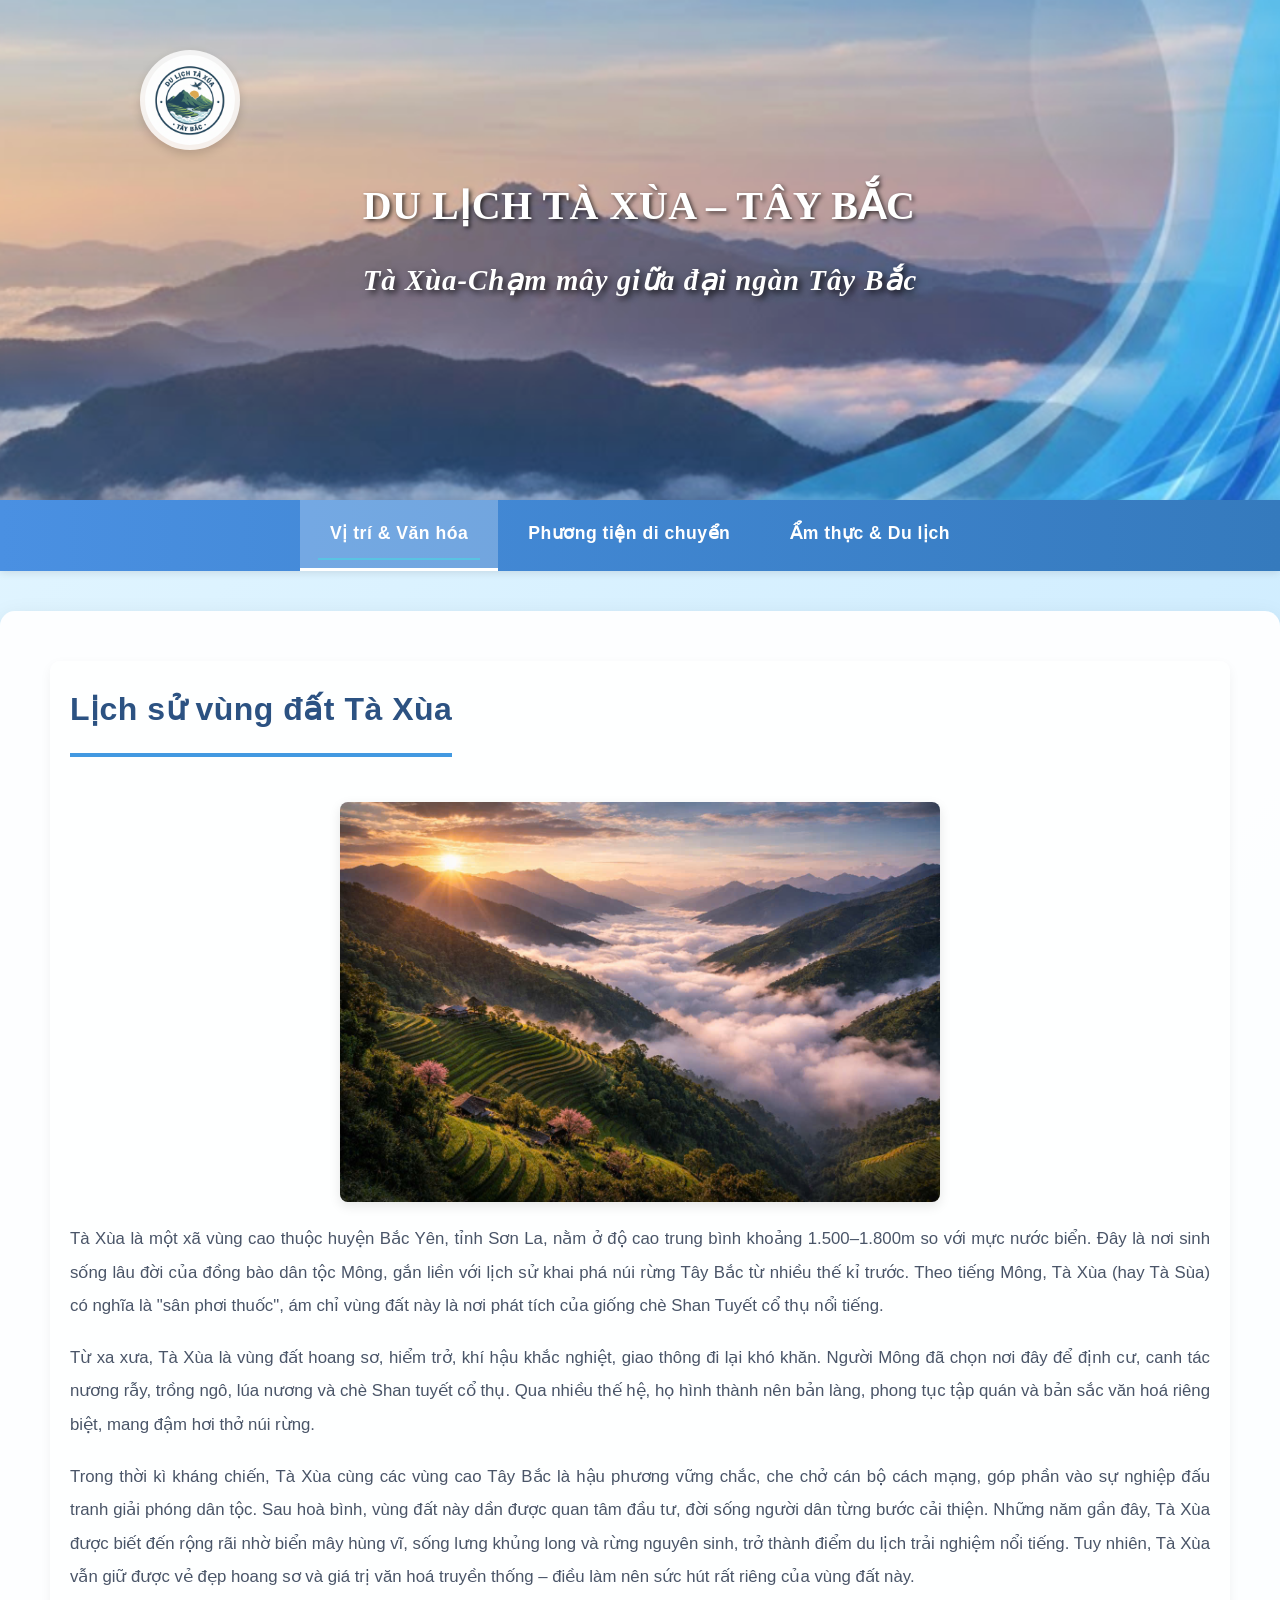
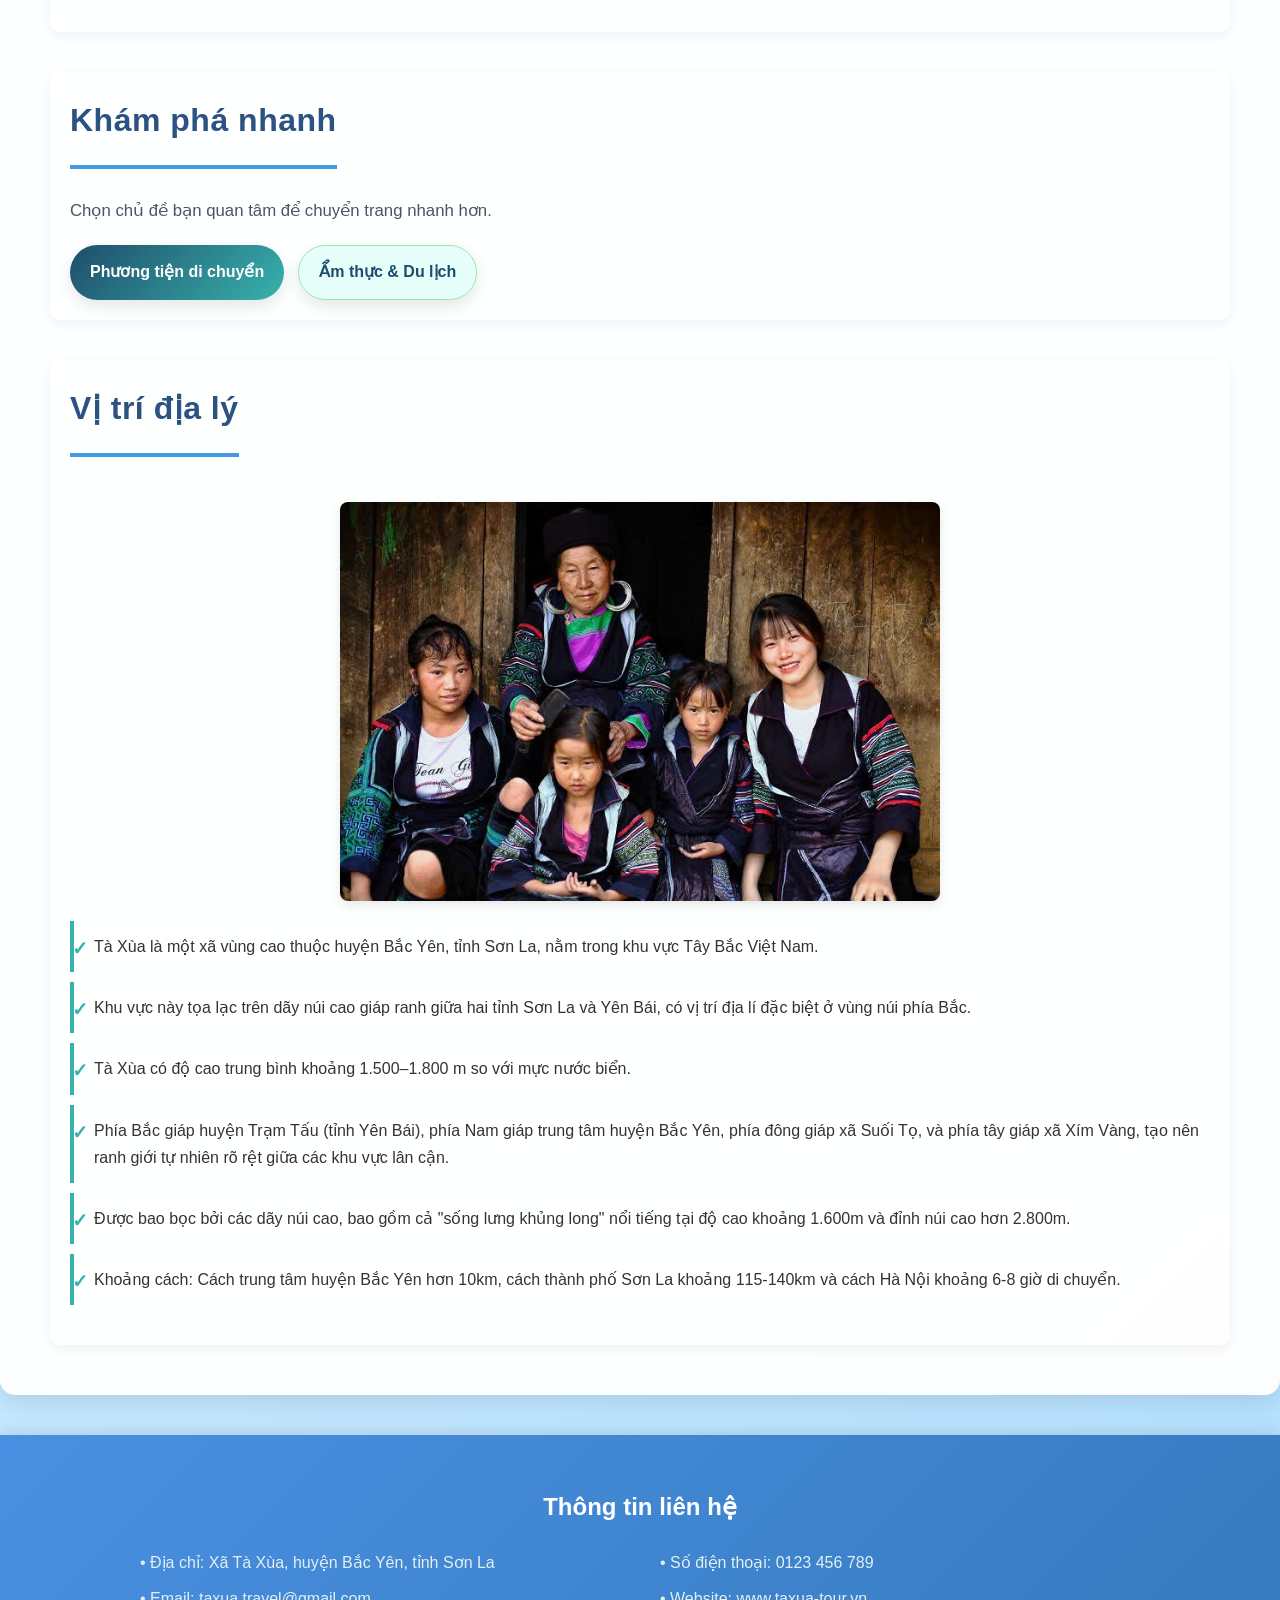
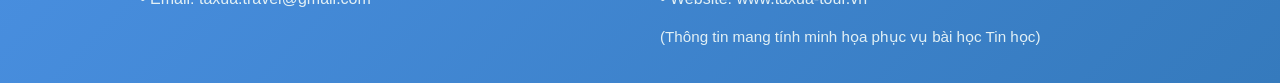
<file: index.html>
<!DOCTYPE html>
<html lang="vi">
<head>
    <meta charset="UTF-8">
    <meta name="viewport" content="width=device-width, initial-scale=1.0">
    <title>Du Lịch Tà Xùa – Tây Bắc</title>
    <link rel="stylesheet" href="css/style.css">
    <link rel="icon" href="images/favicon.ico">
</head>
<body>

<header>
    <div class="header-content">
        <img src="images/logoWeb.png" alt="Logo Tà Xùa" class="logo">
        <div>
            <h1>Du Lịch Tà Xùa – Tây Bắc</h1>
            <p class="tagline">Tà Xùa-Chạm mây giữa đại ngàn Tây Bắc</p>
        </div>
    </div>
</header>

<nav class="navbar">
    <div class="nav-container">
        <a href="index.html" class="nav-link active">Vị trí & Văn hóa</a>
        <a href="dichuyen.html" class="nav-link">Phương tiện di chuyển</a>
        <a href="amthuc.html" class="nav-link">Ẩm thực & Du lịch</a>
    </div>
</nav>

<main>
    <section class="section">
        <h2>Lịch sử vùng đất Tà Xùa</h2>
        <img src="images/nui.jpg" alt="Núi rừng Tà Xùa" class="section-image">
        <p>
            Tà Xùa là một xã vùng cao thuộc huyện Bắc Yên, tỉnh Sơn La, nằm ở độ cao trung bình
            khoảng 1.500–1.800m so với mực nước biển. Đây là nơi sinh sống lâu đời của đồng bào
            dân tộc Mông, gắn liền với lịch sử khai phá núi rừng Tây Bắc từ nhiều thế kỉ trước.
            Theo tiếng Mông, Tà Xùa (hay Tà Sùa) có nghĩa là "sân phơi thuốc", ám chỉ vùng đất này
            là nơi phát tích của giống chè Shan Tuyết cổ thụ nổi tiếng.
        </p>

        <p>
            Từ xa xưa, Tà Xùa là vùng đất hoang sơ, hiểm trở, khí hậu khắc nghiệt, giao thông đi lại
            khó khăn. Người Mông đã chọn nơi đây để định cư, canh tác nương rẫy, trồng ngô, lúa nương
            và chè Shan tuyết cổ thụ. Qua nhiều thế hệ, họ hình thành nên bản làng, phong tục tập quán
            và bản sắc văn hoá riêng biệt, mang đậm hơi thở núi rừng.
        </p>

        <p>
            Trong thời kì kháng chiến, Tà Xùa cùng các vùng cao Tây Bắc là hậu phương vững chắc, che chở
            cán bộ cách mạng, góp phần vào sự nghiệp đấu tranh giải phóng dân tộc. Sau hoà bình, vùng đất
            này dần được quan tâm đầu tư, đời sống người dân từng bước cải thiện. Những năm gần đây,
            Tà Xùa được biết đến rộng rãi nhờ biển mây hùng vĩ, sống lưng khủng long và rừng nguyên sinh,
            trở thành điểm du lịch trải nghiệm nổi tiếng. Tuy nhiên, Tà Xùa vẫn giữ được vẻ đẹp hoang sơ
            và giá trị văn hoá truyền thống – điều làm nên sức hút rất riêng của vùng đất này.
        </p>
    </section>

    <section class="section hero-nav">
        <h2>Khám phá nhanh</h2>
        <p>Chọn chủ đề bạn quan tâm để chuyển trang nhanh hơn.</p>
        <div class="cta-buttons">
            <a class="btn btn-primary" href="dichuyen.html">Phương tiện di chuyển</a>
            <a class="btn btn-secondary" href="amthuc.html">Ẩm thực & Du lịch</a>
        </div>
    </section>

    <section class="section">
        <h2>Vị trí địa lý</h2>
        <img src="images/vanhoa.jpg" alt="Văn hóa vùng núi Tà Xùa" class="section-image">
        <ul class="feature-list">
            <li>Tà Xùa là một xã vùng cao thuộc huyện Bắc Yên, tỉnh Sơn La, nằm trong khu vực Tây Bắc Việt Nam.</li>
            <li>Khu vực này tọa lạc trên dãy núi cao giáp ranh giữa hai tỉnh Sơn La và Yên Bái, có vị trí địa lí đặc biệt ở vùng núi phía Bắc.</li>
            <li>Tà Xùa có độ cao trung bình khoảng 1.500–1.800 m so với mực nước biển.</li>
            <li>Phía Bắc giáp huyện Trạm Tấu (tỉnh Yên Bái), phía Nam giáp trung tâm huyện Bắc Yên, phía đông giáp xã Suối Tọ, và phía tây giáp xã Xím Vàng, tạo nên ranh giới tự nhiên rõ rệt giữa các khu vực lân cận.</li>
            <li>Được bao bọc bởi các dãy núi cao, bao gồm cả "sống lưng khủng long" nổi tiếng tại độ cao khoảng 1.600m và đỉnh núi cao hơn 2.800m.</li>
            <li>Khoảng cách: Cách trung tâm huyện Bắc Yên hơn 10km, cách thành phố Sơn La khoảng 115-140km và cách Hà Nội khoảng 6-8 giờ di chuyển.</li>
        </ul>
    </section>
</main>

<footer>
    <h3>Thông tin liên hệ</h3>
    <div class="footer-content">
        <div class="footer-column">
            <ul>
                <li>• Địa chỉ: Xã Tà Xùa, huyện Bắc Yên, tỉnh Sơn La</li>
                <li>• Email: taxua.travel@gmail.com</li>
            </ul>
        </div>
        <div class="footer-column">
            <ul>
                <li>• Số điện thoại: 0123 456 789</li>
                <li>• Website: www.taxua-tour.vn</li>
            </ul>
            <p>(Thông tin mang tính minh họa phục vụ bài học Tin học)</p>
        </div>
    </div>
</footer>

<button id="back-to-top" title="Back to Top">↑</button>

<script>
    const backToTopButton = document.getElementById('back-to-top');

    window.addEventListener('scroll', () => {
        if (window.pageYOffset > 300) {
            backToTopButton.classList.add('show');
        } else {
            backToTopButton.classList.remove('show');
        }
    });

    backToTopButton.addEventListener('click', () => {
        window.scrollTo({
            top: 0,
            behavior: 'smooth'
        });
    });
</script>

</body>
</html>
</file>
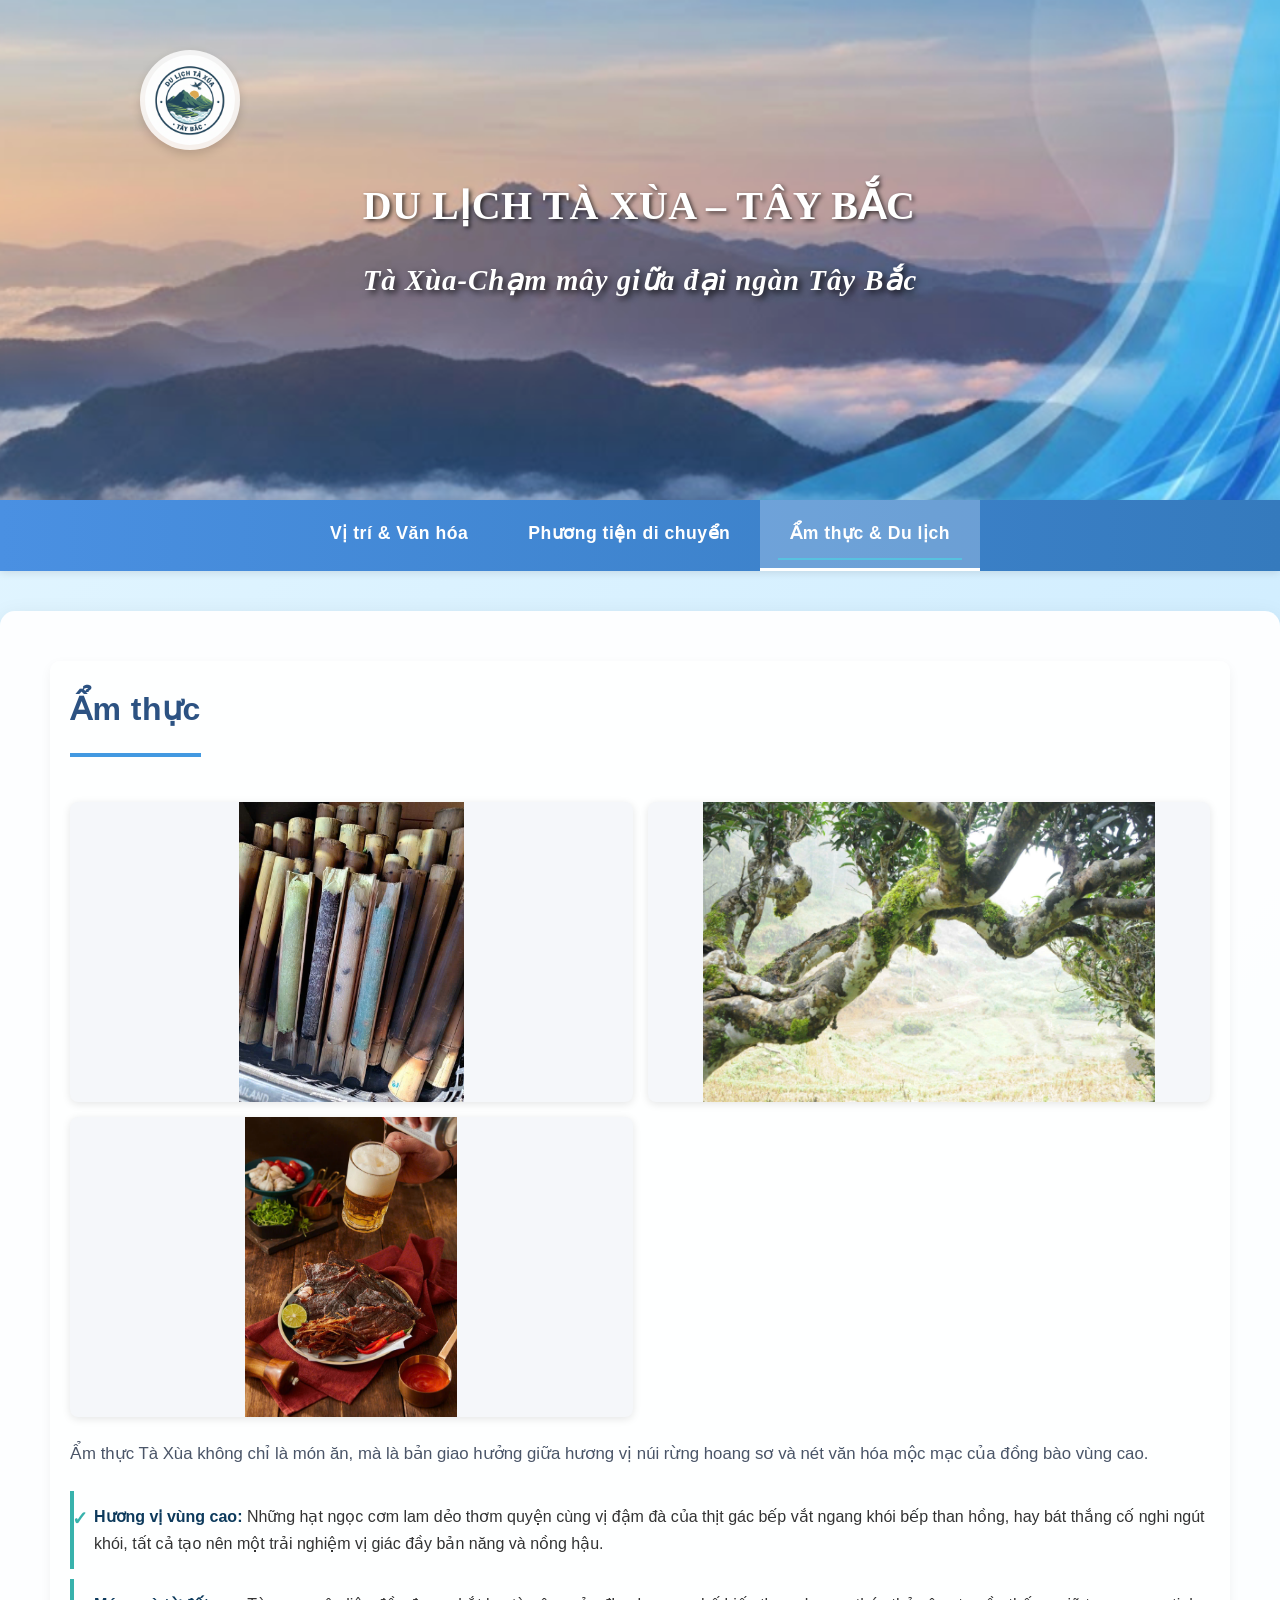
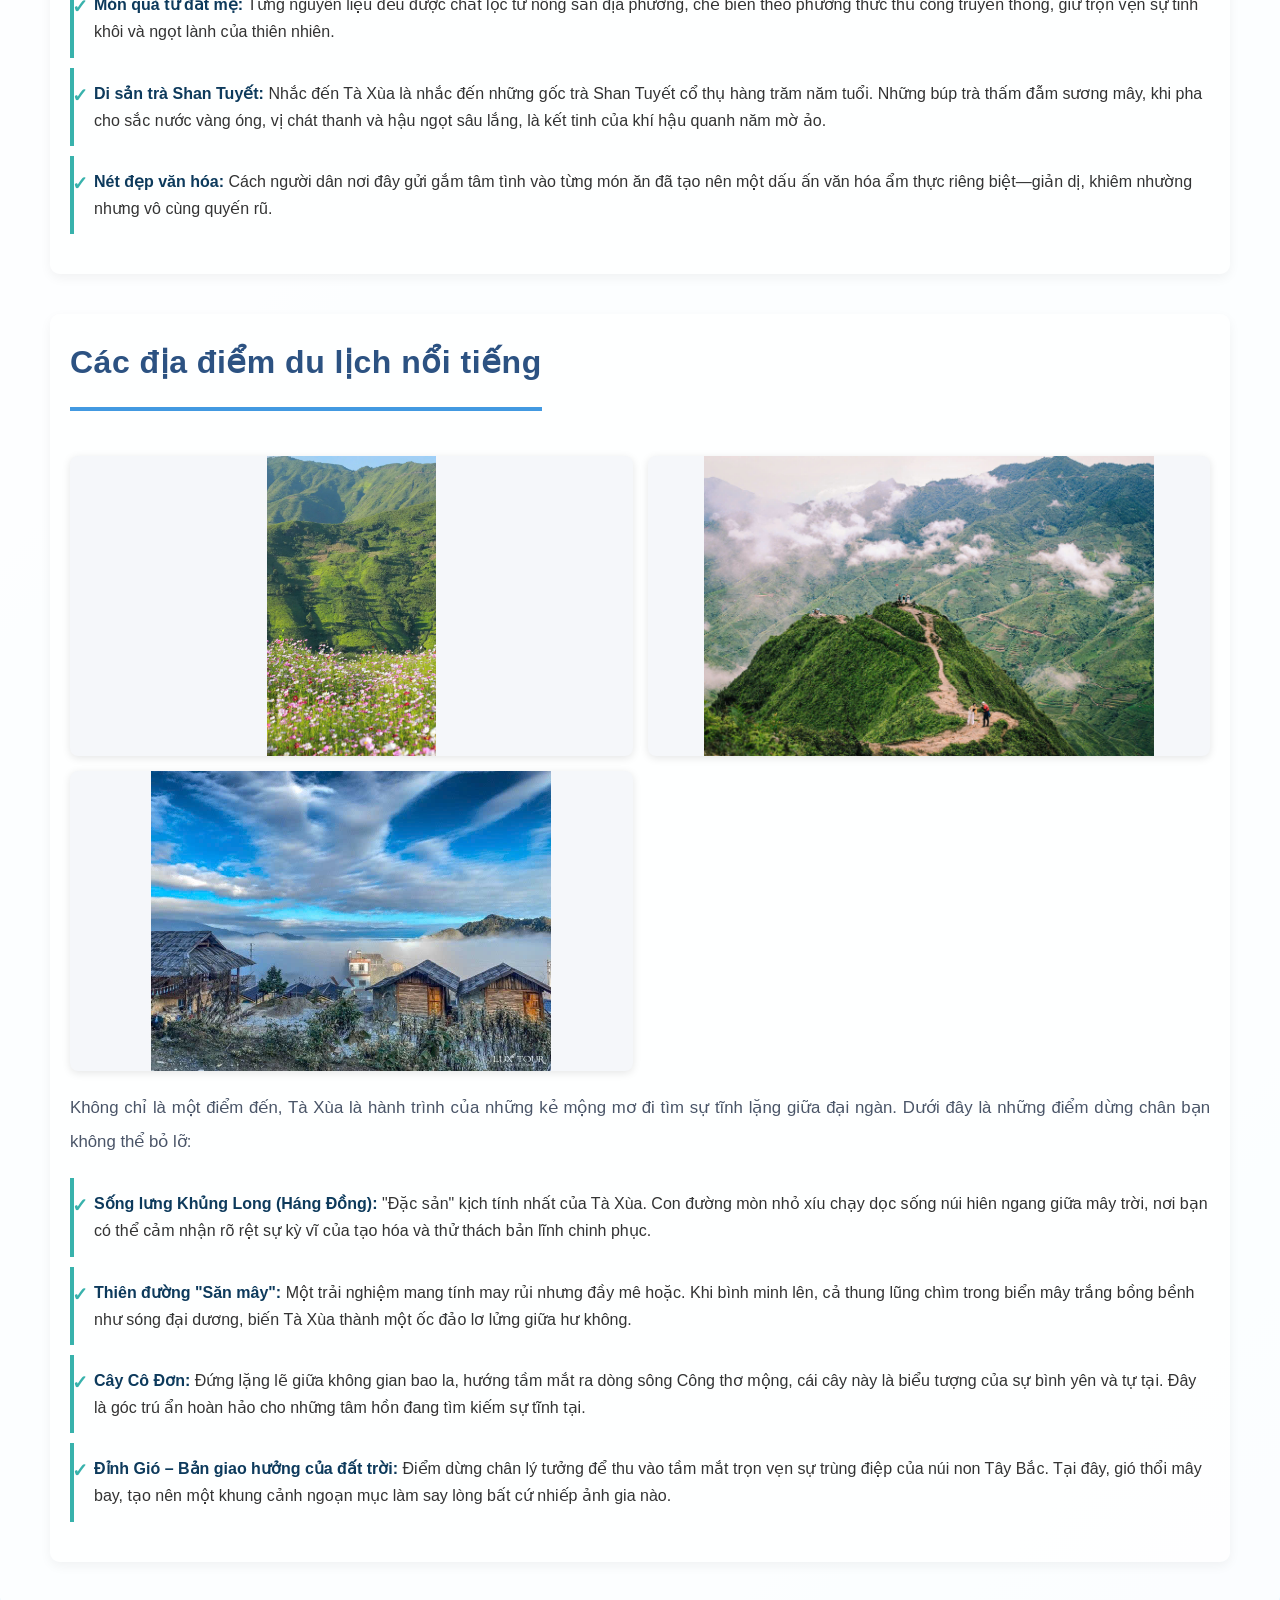
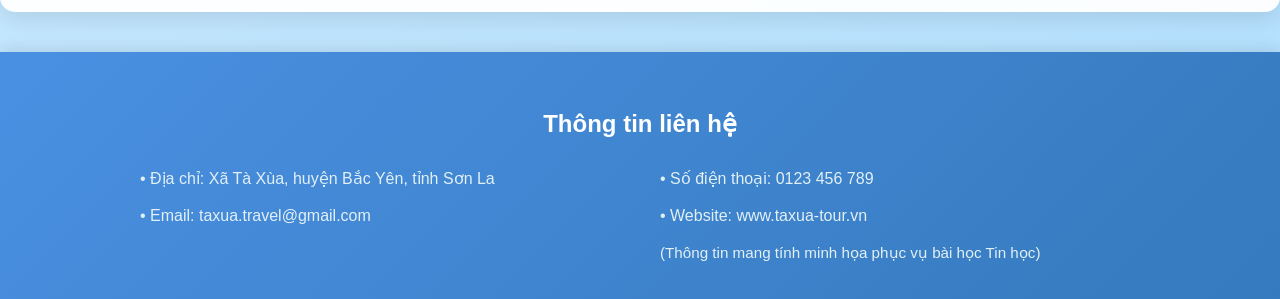
<file: amthuc.html>
<!DOCTYPE html>
<html lang="vi">
<head>
    <meta charset="UTF-8">
    <meta name="viewport" content="width=device-width, initial-scale=1.0">
    <title>Ẩm thực & Du lịch – Tà Xùa</title>
    <link rel="stylesheet" href="css/style.css">
</head>
<body>

<header>
    <div class="header-content">
        <img src="images/logoWeb.png" alt="Logo Tà Xùa" class="logo">
        <div>
            <h1>Du Lịch Tà Xùa – Tây Bắc</h1>
            <p class="tagline">Tà Xùa-Chạm mây giữa đại ngàn Tây Bắc</p>
        </div>
        
    </div>
</header>

<nav class="navbar">
    <div class="nav-container">
        <a href="index.html" class="nav-link">Vị trí & Văn hóa</a>
        <a href="dichuyen.html" class="nav-link">Phương tiện di chuyển</a>
        <a href="amthuc.html" class="nav-link active">Ẩm thực & Du lịch</a>
    </div>
</nav>

<main>
    <section class="section">
        <h2>Ẩm thực</h2>
        <div class="image-grid">
            <img src="images/amthuc1.jpg" alt="Món ăn truyền thống Tà Xùa">
            <img src="images/amthuc2.jpg" alt="Cơm lam và thịt gác bếp">
            <img src="images/amthuc3.jpg" alt="Trà Shan Tuyết cổ thụ">
        </div>
        <p>
            Ẩm thực Tà Xùa không chỉ là món ăn, mà là bản giao hưởng giữa hương vị núi rừng hoang sơ
            và nét văn hóa mộc mạc của đồng bào vùng cao.
        </p>
        <ul class="feature-list">
            <li><strong>Hương vị vùng cao:</strong> Những hạt ngọc cơm lam dẻo thơm quyện cùng vị đậm đà của thịt gác bếp vắt ngang khói bếp than hồng, hay bát thắng cố nghi ngút khói, tất cả tạo nên một trải nghiệm vị giác đầy bản năng và nồng hậu.</li>
            <li><strong>Món quà từ đất mẹ:</strong> Từng nguyên liệu đều được chắt lọc từ nông sản địa phương, chế biến theo phương thức thủ công truyền thống, giữ trọn vẹn sự tinh khôi và ngọt lành của thiên nhiên.</li>
            <li><strong>Di sản trà Shan Tuyết:</strong> Nhắc đến Tà Xùa là nhắc đến những gốc trà Shan Tuyết cổ thụ hàng trăm năm tuổi. Những búp trà thấm đẫm sương mây, khi pha cho sắc nước vàng óng, vị chát thanh và hậu ngọt sâu lắng, là kết tinh của khí hậu quanh năm mờ ảo.</li>
            <li><strong>Nét đẹp văn hóa:</strong> Cách người dân nơi đây gửi gắm tâm tình vào từng món ăn đã tạo nên một dấu ấn văn hóa ẩm thực riêng biệt—giản dị, khiêm nhường nhưng vô cùng quyến rũ.</li>
        </ul>
    </section>

    <section class="section">
        <h2>Các địa điểm du lịch nổi tiếng</h2>
        <div class="image-grid">
            <img src="images/diadiemdulich.jpg" alt="Địa điểm du lịch Tà Xùa">
            <img src="images/sanmay.jpg" alt="Biển mây Tà Xùa">
            <img src="images/dinhgio1.jpg" alt="Đỉnh Gió">
        </div>
        <p>
            Không chỉ là một điểm đến, Tà Xùa là hành trình của những kẻ mộng mơ đi tìm sự tĩnh lặng giữa đại ngàn.
            Dưới đây là những điểm dừng chân bạn không thể bỏ lỡ:
        </p>
        <ul class="feature-list">
            <li><strong>Sống lưng Khủng Long (Háng Đồng):</strong> "Đặc sản" kịch tính nhất của Tà Xùa. Con đường mòn nhỏ xíu chạy dọc sống núi hiên ngang giữa mây trời, nơi bạn có thể cảm nhận rõ rệt sự kỳ vĩ của tạo hóa và thử thách bản lĩnh chinh phục.</li>
            <li><strong>Thiên đường "Săn mây":</strong> Một trải nghiệm mang tính may rủi nhưng đầy mê hoặc. Khi bình minh lên, cả thung lũng chìm trong biển mây trắng bồng bềnh như sóng đại dương, biến Tà Xùa thành một ốc đảo lơ lửng giữa hư không.</li>
            <li><strong>Cây Cô Đơn:</strong> Đứng lặng lẽ giữa không gian bao la, hướng tầm mắt ra dòng sông Công thơ mộng, cái cây này là biểu tượng của sự bình yên và tự tại. Đây là góc trú ẩn hoàn hảo cho những tâm hồn đang tìm kiếm sự tĩnh tại.</li>
            <li><strong>Đỉnh Gió – Bản giao hưởng của đất trời:</strong> Điểm dừng chân lý tưởng để thu vào tầm mắt trọn vẹn sự trùng điệp của núi non Tây Bắc. Tại đây, gió thổi mây bay, tạo nên một khung cảnh ngoạn mục làm say lòng bất cứ nhiếp ảnh gia nào.</li>
        </ul>
    </section>
</main>

<footer>
    <h3>Thông tin liên hệ</h3>
    <div class="footer-content">
        <div class="footer-column">
            <ul>
                <li>• Địa chỉ: Xã Tà Xùa, huyện Bắc Yên, tỉnh Sơn La</li>
                <li>• Email: taxua.travel@gmail.com</li>
            </ul>
        </div>
        <div class="footer-column">
            <ul>
                <li>• Số điện thoại: 0123 456 789</li>
                <li>• Website: www.taxua-tour.vn</li>
            </ul>
            <p>(Thông tin mang tính minh họa phục vụ bài học Tin học)</p>
        </div>
    </div>
</footer>

<button id="back-to-top" title="Back to Top">↑</button>

<script>
    const backToTopButton = document.getElementById('back-to-top');

    window.addEventListener('scroll', () => {
        if (window.pageYOffset > 300) {
            backToTopButton.classList.add('show');
        } else {
            backToTopButton.classList.remove('show');
        }
    });

    backToTopButton.addEventListener('click', () => {
        window.scrollTo({
            top: 0,
            behavior: 'smooth'
        });
    });
</script>

</body>
</html>
</file>
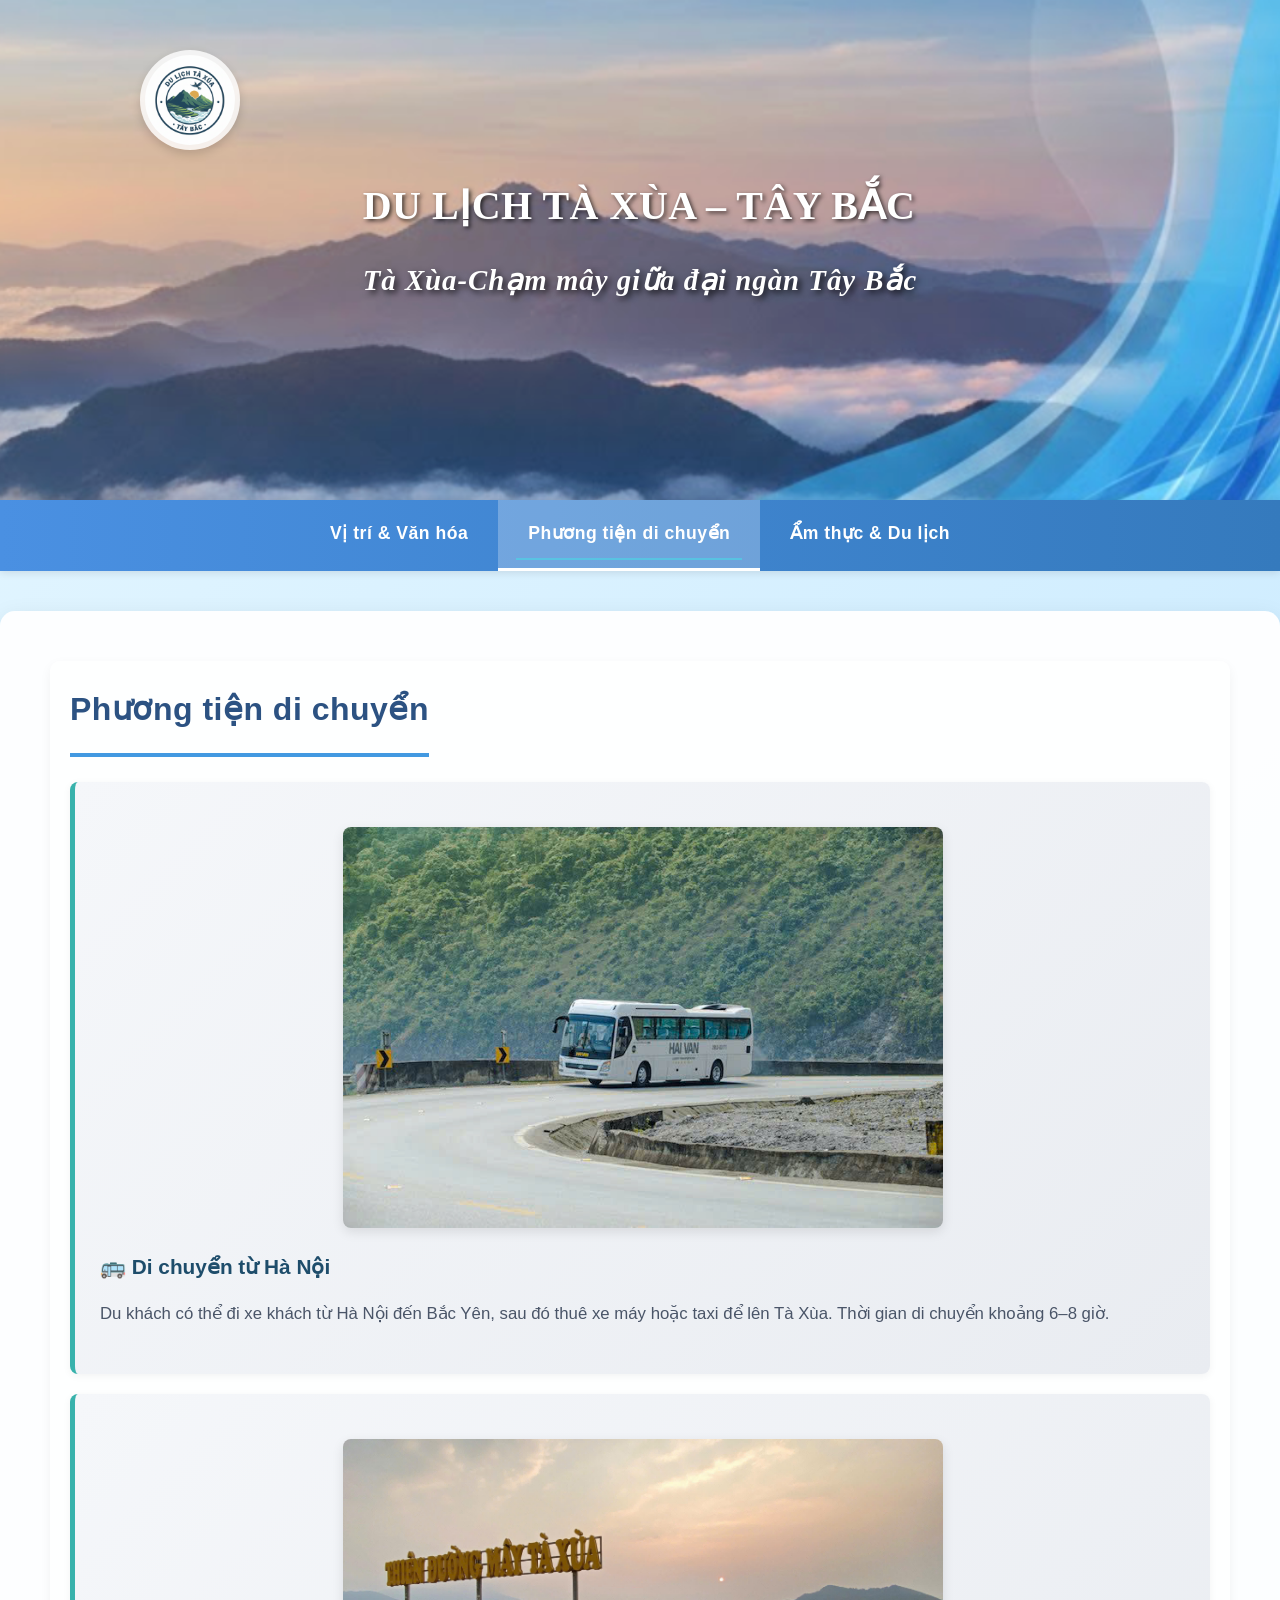
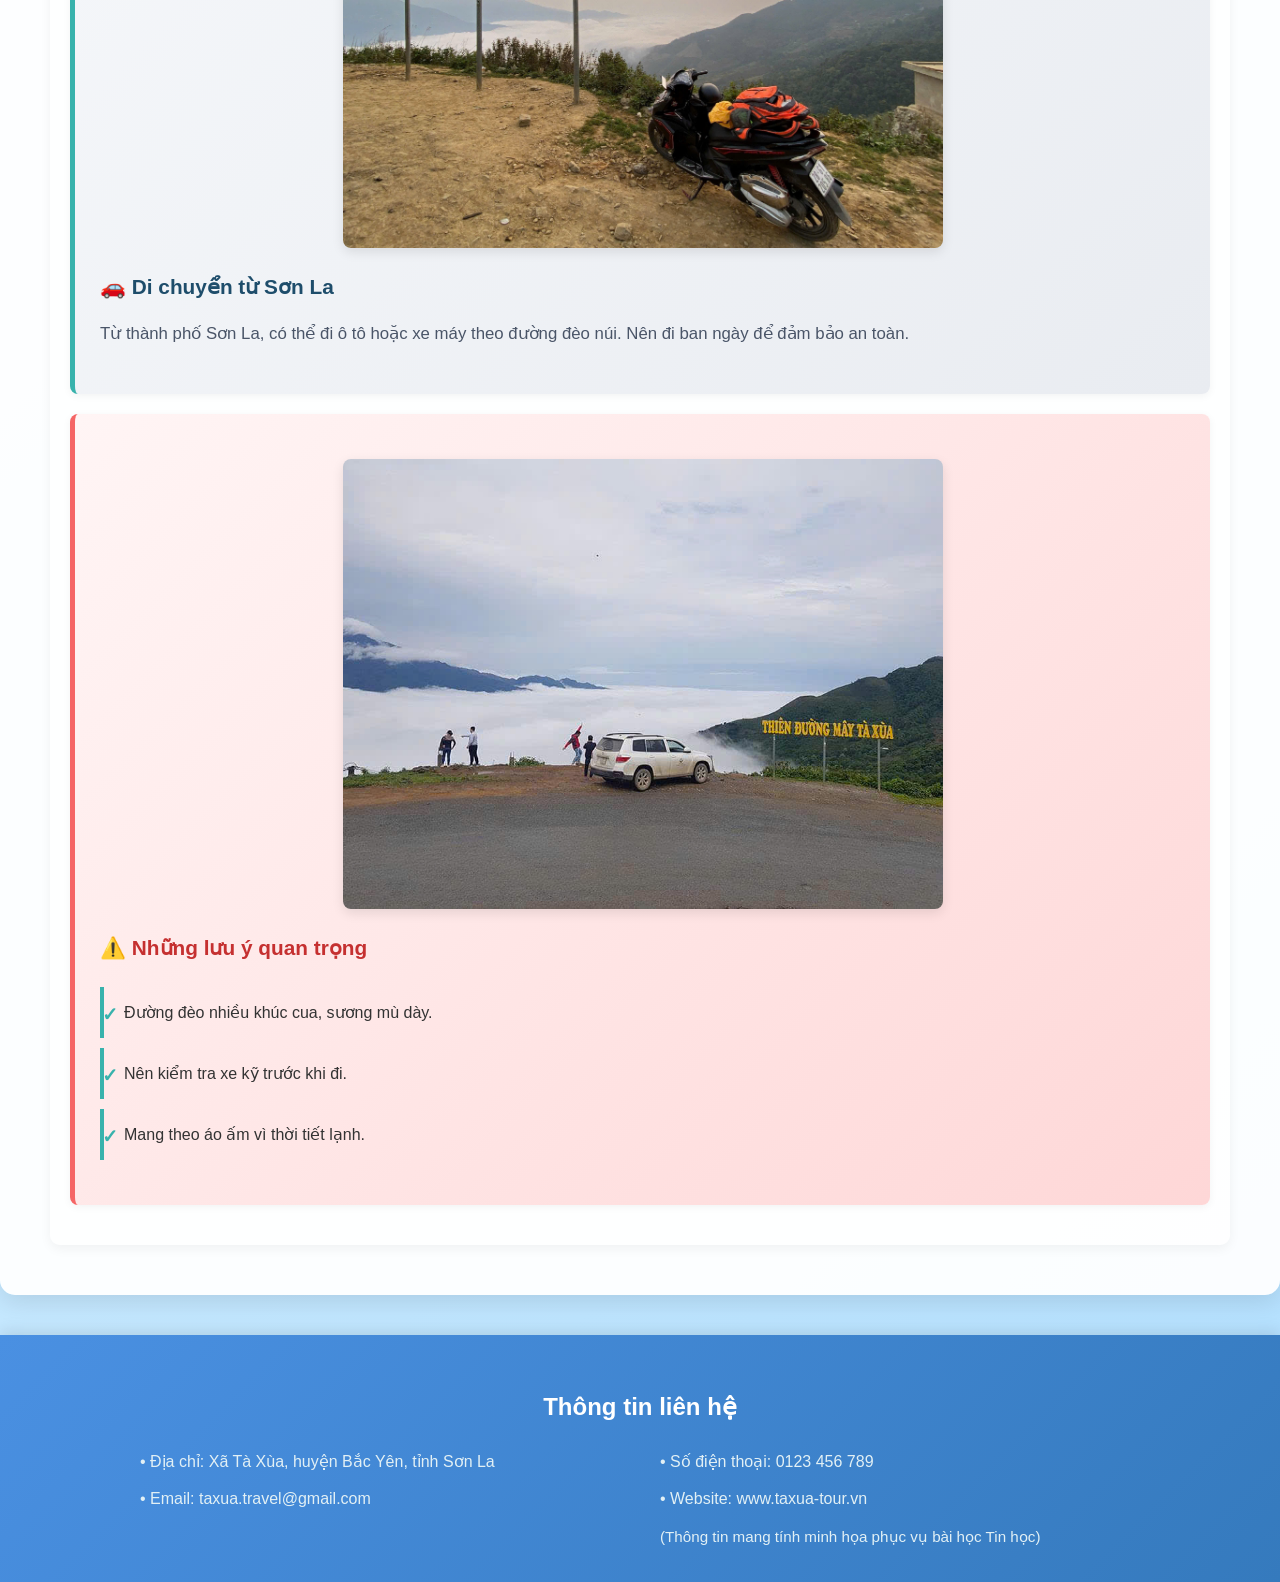
<file: dichuyen.html>
<!DOCTYPE html>
<html lang="vi">
<head>
    <meta charset="UTF-8">
    <meta name="viewport" content="width=device-width, initial-scale=1.0">
    <title>Phương tiện di chuyển – Tà Xùa</title>
    <link rel="stylesheet" href="css/style.css">
</head>
<body>

<header>
    <div class="header-content">
        <img src="images/logoWeb.png" alt="Logo Tà Xùa" class="logo">
        <div>
            <h1>Du Lịch Tà Xùa – Tây Bắc</h1>
            <p class="tagline">Tà Xùa-Chạm mây giữa đại ngàn Tây Bắc</p>
        </div>

    </div>
</header>

<nav class="navbar">
    <div class="nav-container">
        <a href="index.html" class="nav-link">Vị trí & Văn hóa</a>
        <a href="dichuyen.html" class="nav-link active">Phương tiện di chuyển</a>
        <a href="amthuc.html" class="nav-link">Ẩm thực & Du lịch</a>
    </div>
</nav>

<main>
    <section class="section">
        <h2>Phương tiện di chuyển</h2>
        
        <div class="card">
            <img src="images/phuongtiendichuyen1.jpg" alt="Phương tiện di chuyển đến Tà Xùa" class="section-image">
            <h3>🚌 Di chuyển từ Hà Nội</h3>
            <p>
                Du khách có thể đi xe khách từ Hà Nội đến Bắc Yên, sau đó thuê xe máy hoặc taxi
                để lên Tà Xùa. Thời gian di chuyển khoảng 6–8 giờ.
            </p>
        </div>

        <div class="card">
            <img src="images/phuongtiendichuyen.jpg" alt="Đường đèo núi" class="section-image">
            <h3>🚗 Di chuyển từ Sơn La</h3>
            <p>
                Từ thành phố Sơn La, có thể đi ô tô hoặc xe máy theo đường đèo núi.
                Nên đi ban ngày để đảm bảo an toàn.
            </p>
        </div>

        <div class="card alert">
            <img src="images/phuongtiendichuyen2.jpg" alt="Lưu ý an toàn" class="section-image">
            <h3>⚠️ Những lưu ý quan trọng</h3>
            <ul class="feature-list">
                <li>Đường đèo nhiều khúc cua, sương mù dày.</li>
                <li>Nên kiểm tra xe kỹ trước khi đi.</li>
                <li>Mang theo áo ấm vì thời tiết lạnh.</li>
            </ul>
        </div>
    </section>
</main>

<footer>
    <h3>Thông tin liên hệ</h3>
    <div class="footer-content">
        <div class="footer-column">
            <ul>
                <li>• Địa chỉ: Xã Tà Xùa, huyện Bắc Yên, tỉnh Sơn La</li>
                <li>• Email: taxua.travel@gmail.com</li>
            </ul>
        </div>
        <div class="footer-column">
            <ul>
                <li>• Số điện thoại: 0123 456 789</li>
                <li>• Website: www.taxua-tour.vn</li>
            </ul>
            <p>(Thông tin mang tính minh họa phục vụ bài học Tin học)</p>
        </div>
    </div>
</footer>

<button id="back-to-top" title="Back to Top">↑</button>

<script>
    const backToTopButton = document.getElementById('back-to-top');

    window.addEventListener('scroll', () => {
        if (window.pageYOffset > 300) {
            backToTopButton.classList.add('show');
        } else {
            backToTopButton.classList.remove('show');
        }
    });

    backToTopButton.addEventListener('click', () => {
        window.scrollTo({
            top: 0,
            behavior: 'smooth'
        });
    });
</script>

</body>
</html>
</file>
<file: css/style.css>
* {
    margin: 0;
    padding: 0;
    box-sizing: border-box;
}

body {
    font-family: 'Segoe UI', Tahoma, Geneva, Verdana, sans-serif;
    line-height: 1.8;
    color: #2d3748; /* Darker for better contrast */
    background: linear-gradient(135deg, #e6f7ff 0%, #b3e0ff 100%); /* Lighter blue gradient */
    min-height: 100vh;
}

header {
    background: url('../images/background1.png');
    background-size: cover;
    background-position: center;
    background-repeat: no-repeat;
    color: white;
    padding: 50px 20px;
    text-align: center;
    box-shadow: 0 4px 15px rgba(0, 0, 0, 0.2);
    min-height: 500px;
}

.header-content {
    display: flex;
    align-items: center;
    justify-content: center;
    flex-direction: column;
    gap: 20px;
    max-width: 1000px;
    margin: 0 auto;
    position: relative;
}

header .logo {
    position: static;
    width: 100px;
    height: 100px;
    border-radius: 50%;
    background: rgba(255, 255, 255, 0.8);
    padding: 5px;
    object-fit: contain;
    box-shadow: 0 4px 10px rgba(0, 0, 0, 0.15);
    align-self: flex-start;
}

.header-content > div {
    text-align: left;
}

header h2 {
    font-size: 1.5em;
    font-weight: 600;
    margin-top: 15px;
    text-shadow: 1px 1px 3px rgba(0, 0, 0, 0.7);
    font-family: 'Georgia', serif;
}

header h1 {
    font-size: 2.5em;
    font-weight: 700;
    margin-bottom: 8px;
    letter-spacing: 0.5px;
    text-shadow: 2px 2px 4px rgba(0, 0, 0, 0.7);
    font-family: 'Georgia', serif;
    text-transform: uppercase;
}

.tagline {
    font-size: 1.8em;
    font-style: italic;
    opacity: 1;
    color: #ffffff;
    font-weight: 600;
    text-shadow: 3px 3px 6px rgba(0, 0, 0, 0.8);
    letter-spacing: 1px;
    margin-top: 10px;
    font-family: 'Georgia', serif;
}

.navbar {
    background: linear-gradient(90deg, #4a90e2 0%, #357abd 100%); /* Bright blue gradient */
    padding: 0;
    box-shadow: 0 2px 8px rgba(0, 0, 0, 0.1);
    position: sticky;
    top: 0;
    z-index: 100;
}

.nav-container {
    display: flex;
    justify-content: center;
    max-width: 1000px;
    margin: 0 auto;
    flex-wrap: wrap;
}

.nav-link {
    color: #ffffff; /* Pure white for clarity */
    padding: 18px 30px;
    text-decoration: none;
    font-weight: 600; /* Bolder font */
    font-size: 1.1em;
    transition: all 0.3s ease;
    border-bottom: 3px solid transparent;
    display: inline-block;
    position: relative;
    letter-spacing: 0.5px; /* Slight spacing */
}

.nav-link:hover {
    background-color: rgba(255, 255, 255, 0.2);
    border-bottom-color: #ffffff;
    transform: translateY(-3px);
    color: #ffffff;
}

.nav-link.active {
    background-color: rgba(255, 255, 255, 0.25);
    border-bottom-color: #ffffff;
    font-weight: 700;
    color: #ffffff;
}

.nav-link::after {
    content: "";
    position: absolute;
    left: 18px;
    right: 18px;
    bottom: 8px;
    height: 2px;
    background: rgba(79, 209, 229, 0.7);
    transform: scaleX(0);
    transform-origin: center;
    transition: transform 0.3s ease;
}

.nav-link:hover::after,
.nav-link.active::after {
    transform: scaleX(1);
}

main {
    padding: 50px 50px;
    max-width: 100%; /* Full width */
    margin: 0 auto;
    background: rgba(255, 255, 255, 0.95); /* Semi-transparent white */
    border-radius: 15px;
    box-shadow: 0 8px 25px rgba(0, 0, 0, 0.1);
    margin-top: 40px;
    margin-bottom: 40px;
}

.section {
    margin-bottom: 40px;
    background: rgba(255, 255, 255, 0.8);
    padding: 20px;
    border-radius: 10px;
    box-shadow: 0 4px 12px rgba(0, 0, 0, 0.05);
}

.section:last-child {
    margin-bottom: 0;
}

.hero-nav p {
    margin-bottom: 18px;
}

.cta-buttons {
    display: flex;
    gap: 14px;
    flex-wrap: wrap;
}

.btn {
    display: inline-flex;
    align-items: center;
    justify-content: center;
    padding: 12px 20px;
    border-radius: 999px;
    font-weight: 600;
    text-decoration: none;
    transition: all 0.25s ease;
    box-shadow: 0 6px 16px rgba(0, 0, 0, 0.1);
}

.btn-primary {
    color: #ffffff;
    background: linear-gradient(135deg, #1e4d6b 0%, #38b2ac 100%);
}

.btn-secondary {
    color: #1e4d6b;
    background: #e6fffb;
    border: 1px solid #9ae6b4;
}

.btn:hover {
    transform: translateY(-2px);
    box-shadow: 0 10px 20px rgba(56, 178, 172, 0.2);
}

h2 {
    color: #2c5282; /* Darker blue */
    font-size: 2em;
    margin-bottom: 25px;
    padding-bottom: 15px;
    border-bottom: 4px solid #4299e1; /* Bright blue */
    display: inline-block;
    font-weight: 700; /* Bolder */
    letter-spacing: 0.5px;
}

h3 {
    color: #2c7a7b;
    font-size: 1.3em;
    margin-top: 20px;
    margin-bottom: 12px;
    font-weight: 600;
}

p {
    margin-bottom: 18px;
    text-align: justify;
    color: #4a5568; /* Darker gray for readability */
    line-height: 2;
    font-size: 1.05em;
}

.feature-list {
    list-style: none;
    padding: 0;
    margin: 20px 0;
}

.feature-list li {
    padding: 12px 0 12px 30px;
    position: relative;
    color: #333;
    line-height: 1.7;
    margin-bottom: 10px;
    border-left: 4px solid #38b2ac;
    padding-left: 20px;
}

.feature-list li:before {
    content: "✓";
    position: absolute;
    left: -2px;
    color: #38b2ac;
    font-weight: bold;
    font-size: 1.2em;
}

.card {
    background: linear-gradient(135deg, #f5f7fa 0%, #e9ecf1 100%);
    padding: 25px;
    border-radius: 8px;
    margin-bottom: 20px;
    border-left: 5px solid #38b2ac;
    box-shadow: 0 2px 8px rgba(0, 0, 0, 0.05);
    transition: all 0.3s ease;
}

.card:hover {
    box-shadow: 0 4px 12px rgba(56, 178, 172, 0.15);
    transform: translateY(-2px);
}

.card h3 {
    color: #1e4d6b;
    margin-top: 0;
}

.card.alert {
    border-left-color: #f56565;
    background: linear-gradient(135deg, #fff5f5 0%, #fed7d7 100%);
}

.card.alert h3 {
    color: #c53030;
}

strong {
    color: #0d3a5c;
    font-weight: 700;
}

footer {
    background: linear-gradient(135deg, #4a90e2 0%, #357abd 100%);
    color: white;
    text-align: center;
    padding: 30px 20px;
    margin-top: 0;
    box-shadow: 0 -4px 15px rgba(0, 0, 0, 0.1);
}

.footer-content {
    max-width: 1000px;
    margin: 0 auto;
    display: grid;
    grid-template-columns: 1fr 1fr;
    gap: 40px;
    align-items: start;
}

footer p {
    color: #e2f0f5;
    margin-bottom: 8px;
    font-size: 0.95em;
}

footer p:last-child {
    margin-bottom: 0;
    font-weight: 500;
}

footer h3 {
    color: #ffffff;
    font-size: 1.5em;
    margin-bottom: 20px;
    font-weight: 600;
    text-align: center;
}

footer ul {
    list-style: none;
    padding: 0;
    margin: 0;
}

footer li {
    color: #e2f0f5;
    margin-bottom: 8px;
    font-size: 1em;
    text-align: left;
}

.footer-column {
    text-align: left;
}

#back-to-top {
    position: fixed;
    bottom: 20px;
    right: 20px;
    width: 50px;
    height: 50px;
    background: #4a90e2;
    color: white;
    border: none;
    border-radius: 50%;
    font-size: 20px;
    cursor: pointer;
    opacity: 0;
    visibility: hidden;
    transition: all 0.3s ease;
    z-index: 1000;
    box-shadow: 0 4px 10px rgba(0, 0, 0, 0.3);
}

#back-to-top.show {
    opacity: 1;
    visibility: visible;
}

#back-to-top:hover {
    background: #357abd;
    transform: translateY(-2px);
}

/* Image Styles */
.section-image {
    width: 100%;
    max-width: 600px;
    height: auto;
    border-radius: 8px;
    box-shadow: 0 4px 12px rgba(0, 0, 0, 0.1);
    margin: 20px auto;
    display: block;
}

.image-grid {
    display: grid;
    grid-template-columns: repeat(auto-fit, minmax(400px, 1fr));
    gap: 15px;
    margin: 20px 0;
    width: 100%;
}

.image-grid img {
    width: 100%;
    height: 300px;
    object-fit: contain;
    background: #f5f7fa;
    border-radius: 8px;
    box-shadow: 0 2px 8px rgba(0, 0, 0, 0.1);
    transition: transform 0.3s ease;
}

.image-grid img:hover {
    transform: scale(1.05);
}

/* Slideshow Styles */
.slideshow-container {
    position: relative;
    width: 100%;
    max-width: 600px;
    margin: 20px auto;
    overflow: hidden;
    border-radius: 8px;
    box-shadow: 0 4px 12px rgba(0, 0, 0, 0.1);
}

.slideshow {
    display: flex;
    width: 300%; /* 3 images */
    animation: slide 12s infinite;
}

.slideshow img {
    width: 33.333%; /* 1/3 for 3 images */
    height: 300px;
    object-fit: contain; /* Full image, no crop */
    background: #f5f7fa; /* Background for spacing */
    flex-shrink: 0;
}

.slideshow-4 {
    width: 400%; /* 4 images */
    animation: slide4 16s infinite;
}

.slideshow-4 img {
    width: 25%; /* 1/4 for 4 images */
    height: 300px;
    object-fit: contain; /* Full image, no crop */
    background: #f5f7fa; /* Background for spacing */
    flex-shrink: 0;
}

@keyframes slide4 {
    0% { transform: translateX(0); }
    25% { transform: translateX(-25%); }
    50% { transform: translateX(-50%); }
    75% { transform: translateX(-75%); }
    100% { transform: translateX(0); }
}

@keyframes slide {
    0% { transform: translateX(0); }
    33% { transform: translateX(-33.333%); }
    66% { transform: translateX(-66.666%); }
    100% { transform: translateX(0); }
}

.slideshow-container:hover .slideshow {
    animation-play-state: paused;
}

/* Navigation Buttons */
.slideshow-container .prev, .slideshow-container .next {
    position: absolute;
    top: 50%;
    transform: translateY(-50%);
    background: rgba(0, 0, 0, 0.5);
    color: white;
    border: none;
    padding: 10px;
    cursor: pointer;
    border-radius: 50%;
    font-size: 18px;
    z-index: 10;
    transition: background 0.3s;
}

.slideshow-container .prev:hover, .slideshow-container .next:hover {
    background: rgba(0, 0, 0, 0.8);
}

.slideshow-container .prev {
    left: 10px;
}

.slideshow-container .next {
    right: 10px;
}

/* Responsive Design */
@media (max-width: 768px) {
    .header-content {
        flex-direction: column;
        gap: 15px;
    }

    header {
        padding: 30px 15px;
        min-height: 360px;
    }

    header .logo {
        width: 70px;
        height: 70px;
        top: 10px;
        left: 10px;
    }

    .header-content > div {
        text-align: center;
    }

    header h1 {
        font-size: 1.4em;
    }

    .tagline {
        font-size: 1.05em;
    }

    .nav-link {
        padding: 12px 15px;
        font-size: 0.85em;
    }

    .cta-buttons {
        flex-direction: column;
        align-items: stretch;
    }

    .btn {
        width: 100%;
    }

    main {
        padding: 25px 15px;
    }

    h2 {
        font-size: 1.3em;
    }

    h3 {
        font-size: 1em;
    }

    p,
    li {
        font-size: 0.95em;
    }

    strong {
        font-size: 1em;
    }

    .card {
        padding: 20px;
    }

    .footer-content {
        grid-template-columns: 1fr;
        gap: 20px;
    }

    footer li,
    .footer-column {
        text-align: center;
    }

    #back-to-top {
        width: 44px;
        height: 44px;
        bottom: 16px;
        right: 16px;
        font-size: 18px;
    }
}

@media (max-width: 768px) {
    .slideshow-container {
        max-width: 100%;
    }

    .image-grid {
        grid-template-columns: 1fr;
    }

    .image-grid img {
        height: 250px;
    }

    .slideshow img,
    .slideshow-4 img {
        height: 200px;
    }

    .slideshow-container .prev, .slideshow-container .next {
        padding: 8px;
        font-size: 14px;
    }
}
</file>
